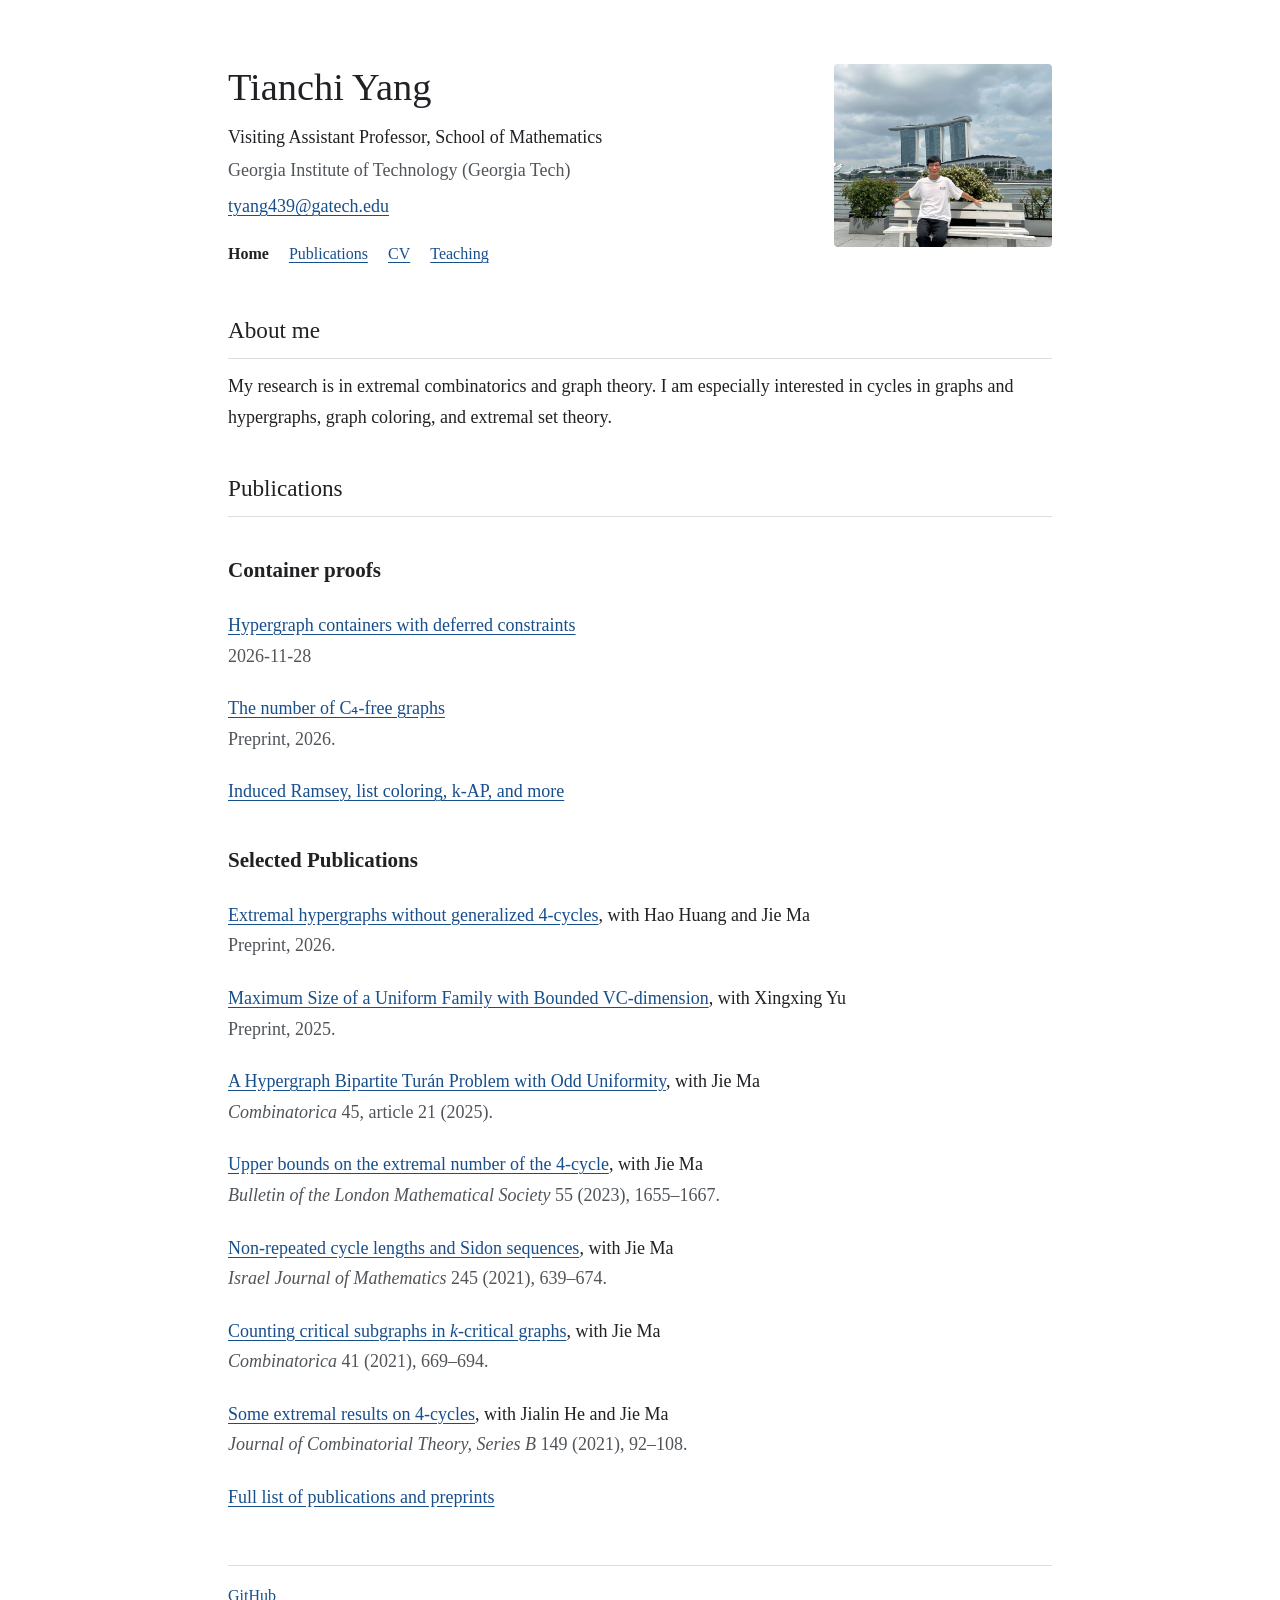
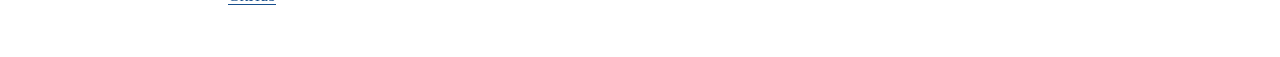
<file: index.html>
<!doctype html>
<html lang="en">
<head>
  <meta charset="utf-8">
  <meta name="viewport" content="width=device-width, initial-scale=1">
  <meta name="description" content="Academic homepage of Tianchi Yang, Visiting Assistant Professor of Mathematics at Georgia Tech. Research in extremal combinatorics and graph theory, publications, CV, and teaching.">
  <title>Tianchi Yang | Georgia Tech Mathematics</title>
  <link rel="canonical" href="https://tianchi-yang.github.io/">
  <link rel="stylesheet" href="styles.css">
  <script src="container-proofs.js" defer></script>
  <script type="application/ld+json">
    {
      "@context": "https://schema.org",
      "@type": "ProfilePage",
      "url": "https://tianchi-yang.github.io/",
      "mainEntity": {
        "@type": "Person",
        "name": "Tianchi Yang",
        "url": "https://tianchi-yang.github.io/",
        "jobTitle": "Visiting Assistant Professor, School of Mathematics",
        "worksFor": {
          "@type": "CollegeOrUniversity",
          "name": "Georgia Institute of Technology",
          "url": "https://www.gatech.edu/"
        },
        "sameAs": [
          "https://math.gatech.edu/people/tianchi-yang",
          "https://github.com/tianchi-yang"
        ]
      }
    }
  </script>
</head>
<body>
  <header class="profile-header">
    <div>
      <h1>Tianchi Yang</h1>
      <p class="affiliation">Visiting Assistant Professor, School of Mathematics</p>
      <p class="institution">Georgia Institute of Technology (Georgia Tech)</p>
      <p class="contact"><a href="mailto:tyang439@gatech.edu">tyang439@gatech.edu</a></p>
      <nav aria-label="Main navigation">
        <a href="./" aria-current="page">Home</a>
        <a href="publications.html">Publications</a>
        <a href="cv.html">CV</a>
        <a href="teaching.html">Teaching</a>
      </nav>
    </div>
    <img class="portrait" src="portrait.png" width="850" height="712" alt="Tianchi Yang">
  </header>
  <main>
    <section id="about">
      <h2>About me</h2>
      <p id="research">My research is in extremal combinatorics and graph theory. I am especially interested in cycles in graphs and hypergraphs, graph coloring, and extremal set theory.</p>
    </section>
    <section aria-labelledby="publications-heading">
      <h2 id="publications-heading">Publications</h2>
      <section id="container-proofs">
        <h3>Container proofs</h3>
        <ul class="papers" id="container-proof-list" data-limit="2" hidden>
          <li><a href="https://arxiv.org/abs/2610.39595">The number of C₄-free graphs</a>
            <span class="paper-details">Preprint, 2026.</span>
          </li>
        </ul>
        <p id="container-proof-status">Manuscripts will be listed here as they become available.</p>
        <p><a href="containers.html">Induced Ramsey, list coloring, k-AP, and more</a></p>
      </section>
      <section id="recent-papers">
        <h3>Selected Publications</h3>
        <ul class="papers">
          <li><a href="https://arxiv.org/abs/2609.37744">Extremal hypergraphs without generalized 4-cycles</a>, with Hao Huang and Jie Ma
            <span class="paper-details">Preprint, 2026.</span>
          </li>
          <li><a href="https://arxiv.org/abs/2508.14334">Maximum Size of a Uniform Family with Bounded VC-dimension</a>, with Xingxing Yu
            <span class="paper-details">Preprint, 2025.</span>
          </li>
          <li><a href="https://arxiv.org/abs/2403.04318">A Hypergraph Bipartite Turán Problem with Odd Uniformity</a>, with Jie Ma
            <span class="paper-details"><cite>Combinatorica</cite> 45, article 21 (2025).</span>
          </li>
          <li><a href="https://arxiv.org/abs/2107.11601">Upper bounds on the extremal number of the 4-cycle</a>, with Jie Ma
            <span class="paper-details"><cite>Bulletin of the London Mathematical Society</cite> 55 (2023), 1655–1667.</span>
          </li>
          <li><a href="https://arxiv.org/abs/2007.12513">Non-repeated cycle lengths and Sidon sequences</a>, with Jie Ma
            <span class="paper-details"><cite>Israel Journal of Mathematics</cite> 245 (2021), 639–674.</span>
          </li>
          <li><a href="https://arxiv.org/abs/1906.09598">Counting critical subgraphs in <i>k</i>-critical graphs</a>, with Jie Ma
            <span class="paper-details"><cite>Combinatorica</cite> 41 (2021), 669–694.</span>
          </li>
          <li><a href="https://doi.org/10.1016/j.jctb.2021.01.007">Some extremal results on 4-cycles</a>, with Jialin He and Jie Ma
            <span class="paper-details"><cite>Journal of Combinatorial Theory, Series B</cite> 149 (2021), 92–108.</span>
          </li>
        </ul>
        <p><a href="publications.html">Full list of publications and preprints</a></p>
      </section>
    </section>
  </main>
  <footer><a href="https://github.com/tianchi-yang">GitHub</a></footer>
  <script>
    // Keep links to sections of the former single-page site working.
    const destinations = new Map([
      ['#publications', 'publications.html'],
      ['#generalized-cycles', 'publications.html#generalized-cycles'],
      ['#vc-dimension', 'publications.html#vc-dimension'],
      ['#four-cycles', 'publications.html#four-cycles'],
      ['#cv', 'cv.html'],
      ['#teaching', 'teaching.html'],
    ]);
    const destination = destinations.get(location.hash);
    if (destination) location.replace(destination);
  </script>
</body>
</html>
</file>
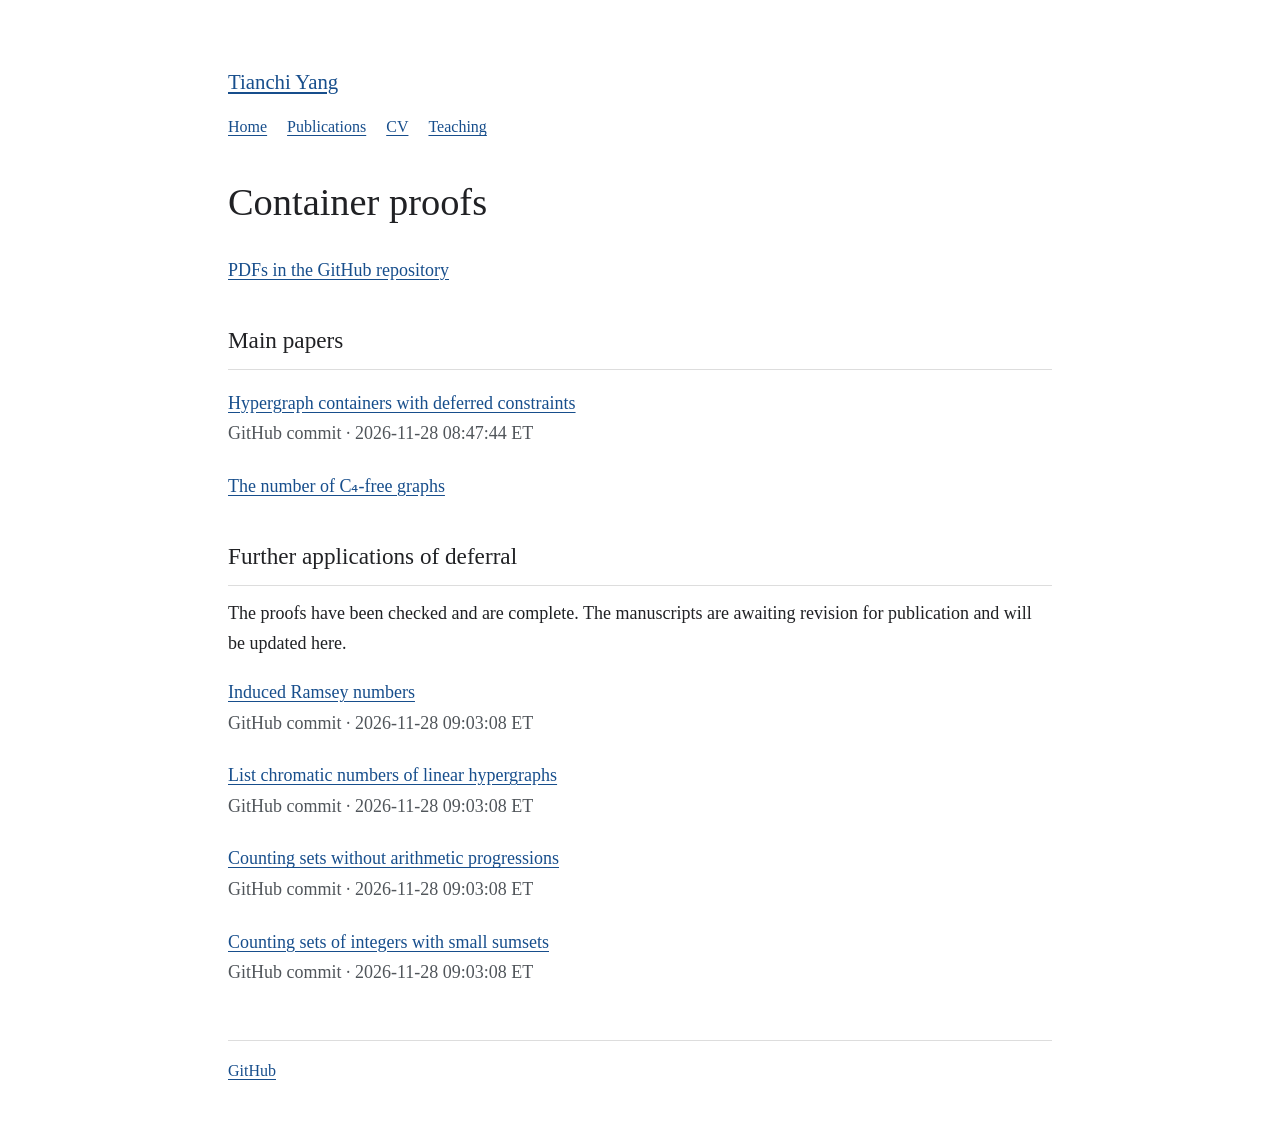
<file: containers.html>
<!doctype html>
<html lang="en">
<head>
  <meta charset="utf-8">
  <meta name="viewport" content="width=device-width, initial-scale=1">
  <meta name="description" content="Main papers and further applications of deferral in the hypergraph container method by Tianchi Yang.">
  <title>Container proofs | Tianchi Yang</title>
  <link rel="canonical" href="https://tianchi-yang.github.io/containers.html">
  <link rel="stylesheet" href="styles.css">
  <script src="container-proofs.js" defer></script>
</head>
<body>
  <header class="page-header">
    <a class="site-name" href="./">Tianchi Yang</a>
    <nav aria-label="Main navigation">
      <a href="./">Home</a>
      <a href="publications.html">Publications</a>
      <a href="cv.html">CV</a>
      <a href="teaching.html">Teaching</a>
    </nav>
  </header>
  <main>
    <h1 class="page-title">Container proofs</h1>
    <p><a href="https://github.com/tianchi-yang/tianchi-yang.github.io/tree/main/papers">PDFs in the GitHub repository</a></p>
    <section aria-labelledby="main-papers-heading">
      <h2 id="main-papers-heading">Main papers</h2>
      <ul class="papers" id="container-proof-list">
        <li>
          <a href="papers/hypergraph-containers-with-deferred-constraints.pdf">Hypergraph containers with deferred constraints</a>
          <span class="paper-details">GitHub commit · <time datetime="2026-11-28T13:47:44Z">2026-11-28 08:47:44 ET</time></span>
        </li>
        <li>
          <a href="https://arxiv.org/abs/2610.39595">The number of C₄-free graphs</a>
        </li>
      </ul>
      <p id="container-proof-status" hidden></p>
    </section>
    <section aria-labelledby="further-applications-heading">
      <h2 id="further-applications-heading">Further applications of deferral</h2>
      <p>The proofs have been checked and are complete. The manuscripts are awaiting revision for publication and will be updated here.</p>
      <ul class="papers">
        <li>
          <a href="papers/induced-ramsey-numbers.pdf">Induced Ramsey numbers</a>
          <span class="paper-details">GitHub commit · <time datetime="2026-11-28T14:03:08Z">2026-11-28 09:03:08 ET</time></span>
        </li>
        <li>
          <a href="papers/list-chromatic-numbers-of-linear-hypergraphs.pdf">List chromatic numbers of linear hypergraphs</a>
          <span class="paper-details">GitHub commit · <time datetime="2026-11-28T14:03:08Z">2026-11-28 09:03:08 ET</time></span>
        </li>
        <li>
          <a href="papers/counting-sets-without-arithmetic-progressions.pdf">Counting sets without arithmetic progressions</a>
          <span class="paper-details">GitHub commit · <time datetime="2026-11-28T14:03:08Z">2026-11-28 09:03:08 ET</time></span>
        </li>
        <li>
          <a href="papers/counting-sets-of-integers-with-small-sumsets.pdf">Counting sets of integers with small sumsets</a>
          <span class="paper-details">GitHub commit · <time datetime="2026-11-28T14:03:08Z">2026-11-28 09:03:08 ET</time></span>
        </li>
      </ul>
    </section>
  </main>
  <footer><a href="https://github.com/tianchi-yang">GitHub</a></footer>
</body>
</html>
</file>
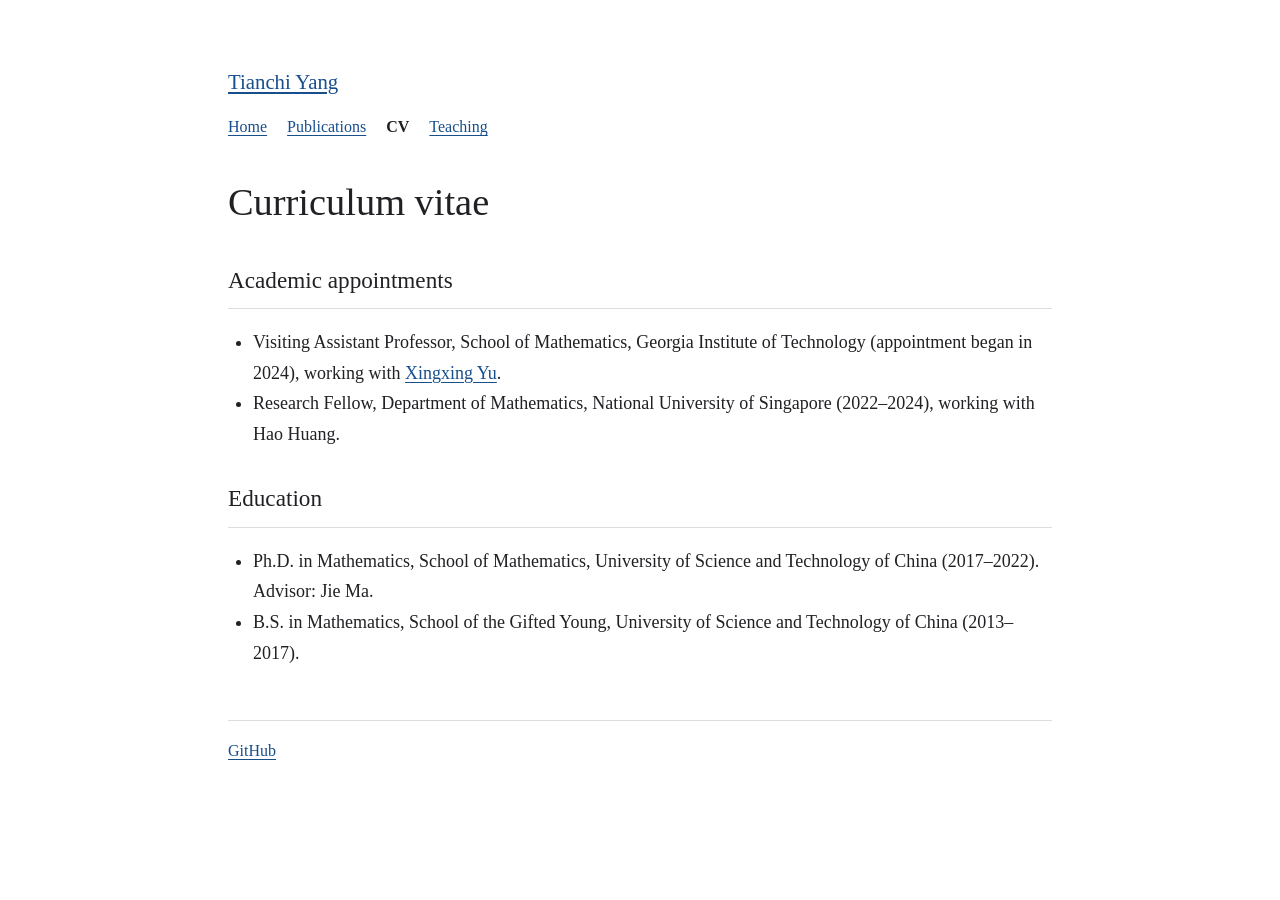
<file: cv.html>
<!doctype html>
<html lang="en">
<head>
  <meta charset="utf-8">
  <meta name="viewport" content="width=device-width, initial-scale=1">
  <meta name="description" content="Academic appointments and education of Tianchi Yang.">
  <title>Curriculum vitae | Tianchi Yang</title>
  <link rel="canonical" href="https://tianchi-yang.github.io/cv.html">
  <link rel="stylesheet" href="styles.css">
</head>
<body>
  <header class="page-header">
    <a class="site-name" href="./">Tianchi Yang</a>
    <nav aria-label="Main navigation">
      <a href="./">Home</a>
      <a href="publications.html">Publications</a>
      <a href="cv.html" aria-current="page">CV</a>
      <a href="teaching.html">Teaching</a>
    </nav>
  </header>
  <main>
    <h1 class="page-title">Curriculum vitae</h1>
    <section class="page-content" id="cv">
      <h2>Academic appointments</h2>
      <ul>
        <li>Visiting Assistant Professor, School of Mathematics, Georgia Institute of Technology (appointment began in 2024), working with <a href="https://math.gatech.edu/people/xingxing-yu">Xingxing Yu</a>.</li>
        <li>Research Fellow, Department of Mathematics, National University of Singapore (2022–2024), working with Hao Huang.</li>
      </ul>
      <h2>Education</h2>
      <ul>
        <li>Ph.D. in Mathematics, School of Mathematics, University of Science and Technology of China (2017–2022). Advisor: Jie Ma.</li>
        <li>B.S. in Mathematics, School of the Gifted Young, University of Science and Technology of China (2013–2017).</li>
      </ul>
    </section>
  </main>
  <footer><a href="https://github.com/tianchi-yang">GitHub</a></footer>
</body>
</html>
</file>
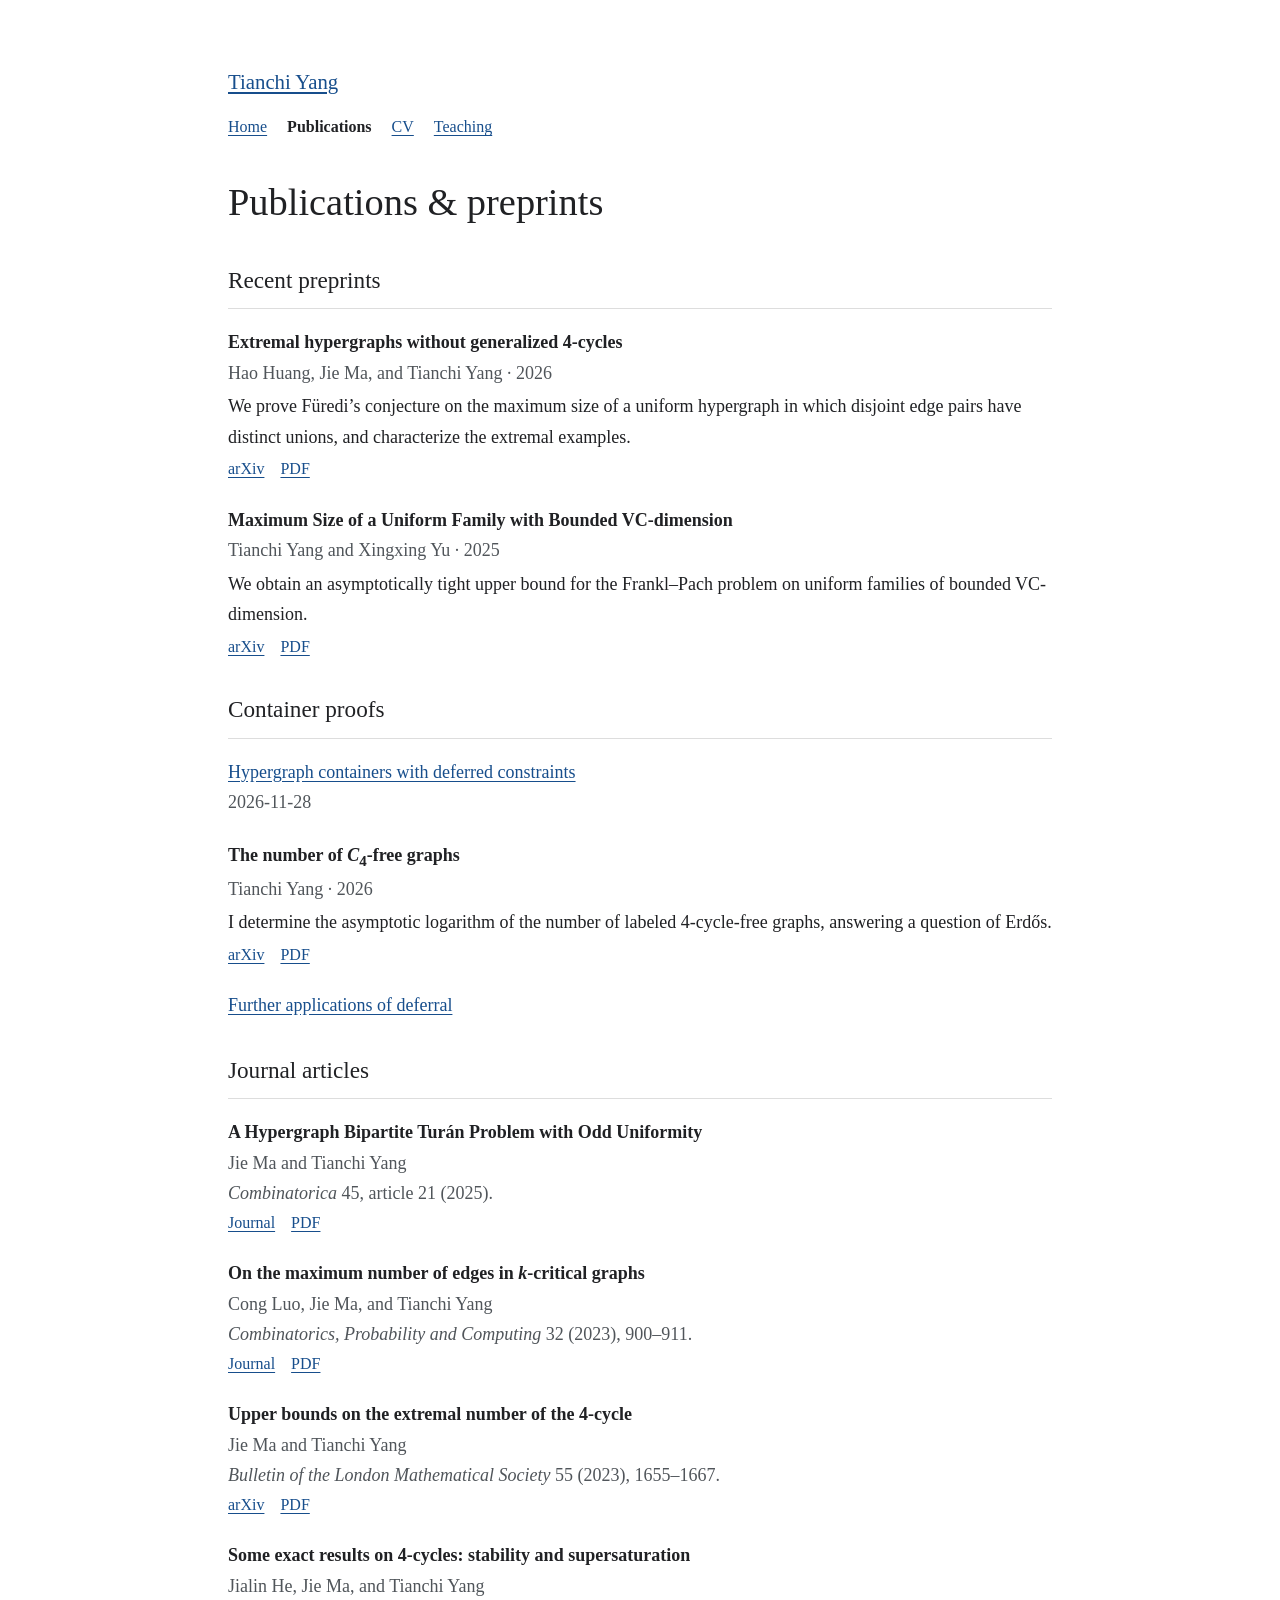
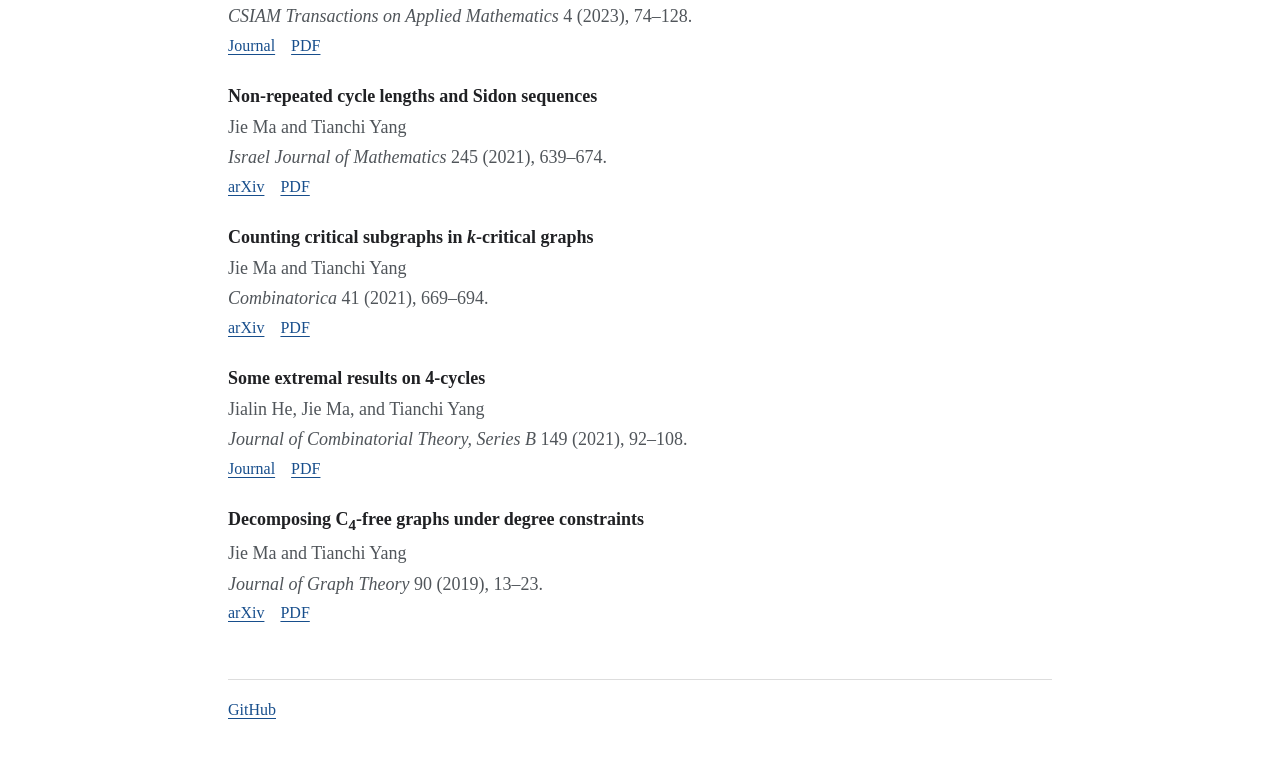
<file: publications.html>
<!doctype html>
<html lang="en">
<head>
  <meta charset="utf-8">
  <meta name="viewport" content="width=device-width, initial-scale=1">
  <meta name="description" content="Journal articles and recent preprints by Tianchi Yang in combinatorics and graph theory.">
  <title>Publications &amp; preprints | Tianchi Yang</title>
  <link rel="canonical" href="https://tianchi-yang.github.io/publications.html">
  <link rel="stylesheet" href="styles.css">
  <script src="container-proofs.js" defer></script>
</head>
<body>
  <header class="page-header">
    <a class="site-name" href="./">Tianchi Yang</a>
    <nav aria-label="Main navigation">
      <a href="./">Home</a>
      <a href="publications.html" aria-current="page">Publications</a>
      <a href="cv.html">CV</a>
      <a href="teaching.html">Teaching</a>
    </nav>
  </header>
  <main>
    <h1 class="page-title">Publications &amp; preprints</h1>
    <section class="page-content" id="publications">
      <h2>Recent preprints</h2>
      <ul class="papers">
        <li id="generalized-cycles"><strong>Extremal hypergraphs without generalized 4-cycles</strong>
          <span class="paper-details">Hao Huang, Jie Ma, and Tianchi Yang · 2026</span>
          <span class="paper-note">We prove Füredi’s conjecture on the maximum size of a uniform hypergraph in which disjoint edge pairs have distinct unions, and characterize the extremal examples.</span>
          <span class="paper-links"><a href="https://arxiv.org/abs/2609.37744">arXiv</a> <a href="https://arxiv.org/pdf/2609.37744">PDF</a></span>
        </li>
        <li id="vc-dimension"><strong>Maximum Size of a Uniform Family with Bounded VC-dimension</strong>
          <span class="paper-details">Tianchi Yang and Xingxing Yu · 2025</span>
          <span class="paper-note">We obtain an asymptotically tight upper bound for the Frankl–Pach problem on uniform families of bounded VC-dimension.</span>
          <span class="paper-links"><a href="https://arxiv.org/abs/2508.14334">arXiv</a> <a href="https://arxiv.org/pdf/2508.14334">PDF</a></span>
        </li>
      </ul>
      <h2 id="container-proofs">Container proofs</h2>
      <ul class="papers" id="container-proof-list">
        <li id="number-of-c4-free-graphs"><strong>The number of <i>C</i><sub>4</sub>-free graphs</strong>
          <span class="paper-details">Tianchi Yang · 2026</span>
          <span class="paper-note">I determine the asymptotic logarithm of the number of labeled 4-cycle-free graphs, answering a question of Erdős.</span>
          <span class="paper-links"><a href="https://arxiv.org/abs/2610.39595">arXiv</a> <a href="https://arxiv.org/pdf/2610.39595">PDF</a></span>
        </li>
      </ul>
      <p id="container-proof-status" hidden></p>
      <p><a href="containers.html">Further applications of deferral</a></p>
      <h2>Journal articles</h2>
      <ul class="papers">
        <li><strong>A Hypergraph Bipartite Turán Problem with Odd Uniformity</strong>
          <span class="paper-details">Jie Ma and Tianchi Yang</span>
          <span class="paper-details"><cite>Combinatorica</cite> 45, article 21 (2025).</span>
          <span class="paper-links"><a href="https://doi.org/10.1007/s00493-025-00146-2">Journal</a> <a href="https://arxiv.org/pdf/2403.04318">PDF</a></span>
        </li>
        <li><strong>On the maximum number of edges in <i>k</i>-critical graphs</strong>
          <span class="paper-details">Cong Luo, Jie Ma, and Tianchi Yang</span>
          <span class="paper-details"><cite>Combinatorics, Probability and Computing</cite> 32 (2023), 900–911.</span>
          <span class="paper-links"><a href="https://www.cambridge.org/core/journals/combinatorics-probability-and-computing/article/on-the-maximum-number-of-edges-in-kcritical-graphs/9D540DEE2EE90A8D99963128E8250BCC">Journal</a> <a href="https://arxiv.org/pdf/2301.01656">PDF</a></span>
        </li>
        <li><strong>Upper bounds on the extremal number of the 4-cycle</strong>
          <span class="paper-details">Jie Ma and Tianchi Yang</span>
          <span class="paper-details"><cite>Bulletin of the London Mathematical Society</cite> 55 (2023), 1655–1667.</span>
          <span class="paper-links"><a href="https://arxiv.org/abs/2107.11601">arXiv</a> <a href="https://arxiv.org/pdf/2107.11601">PDF</a></span>
        </li>
        <li id="four-cycles"><strong>Some exact results on 4-cycles: stability and supersaturation</strong>
          <span class="paper-details">Jialin He, Jie Ma, and Tianchi Yang</span>
          <span class="paper-details"><cite>CSIAM Transactions on Applied Mathematics</cite> 4 (2023), 74–128.</span>
          <span class="paper-links"><a href="https://doi.org/10.4208/csiam-am.SO-2021-0006">Journal</a> <a href="https://arxiv.org/pdf/1912.00986">PDF</a></span>
        </li>
        <li><strong>Non-repeated cycle lengths and Sidon sequences</strong>
          <span class="paper-details">Jie Ma and Tianchi Yang</span>
          <span class="paper-details"><cite>Israel Journal of Mathematics</cite> 245 (2021), 639–674.</span>
          <span class="paper-links"><a href="https://arxiv.org/abs/2007.12513">arXiv</a> <a href="https://arxiv.org/pdf/2007.12513">PDF</a></span>
        </li>
        <li><strong>Counting critical subgraphs in <i>k</i>-critical graphs</strong>
          <span class="paper-details">Jie Ma and Tianchi Yang</span>
          <span class="paper-details"><cite>Combinatorica</cite> 41 (2021), 669–694.</span>
          <span class="paper-links"><a href="https://arxiv.org/abs/1906.09598">arXiv</a> <a href="https://arxiv.org/pdf/1906.09598">PDF</a></span>
        </li>
        <li><strong>Some extremal results on 4-cycles</strong>
          <span class="paper-details">Jialin He, Jie Ma, and Tianchi Yang</span>
          <span class="paper-details"><cite>Journal of Combinatorial Theory, Series B</cite> 149 (2021), 92–108.</span>
          <span class="paper-links"><a href="https://doi.org/10.1016/j.jctb.2021.01.007">Journal</a> <a href="https://raw.githubusercontent.com/tianchi-yang/Tianchi8.github.io/master/files/c4-turan.pdf">PDF</a></span>
        </li>
        <li><strong>Decomposing C<sub>4</sub>-free graphs under degree constraints</strong>
          <span class="paper-details">Jie Ma and Tianchi Yang</span>
          <span class="paper-details"><cite>Journal of Graph Theory</cite> 90 (2019), 13–23.</span>
          <span class="paper-links"><a href="https://arxiv.org/abs/1706.07292">arXiv</a> <a href="https://arxiv.org/pdf/1706.07292">PDF</a></span>
        </li>
      </ul>
    </section>
  </main>
  <footer><a href="https://github.com/tianchi-yang">GitHub</a></footer>
</body>
</html>
</file>
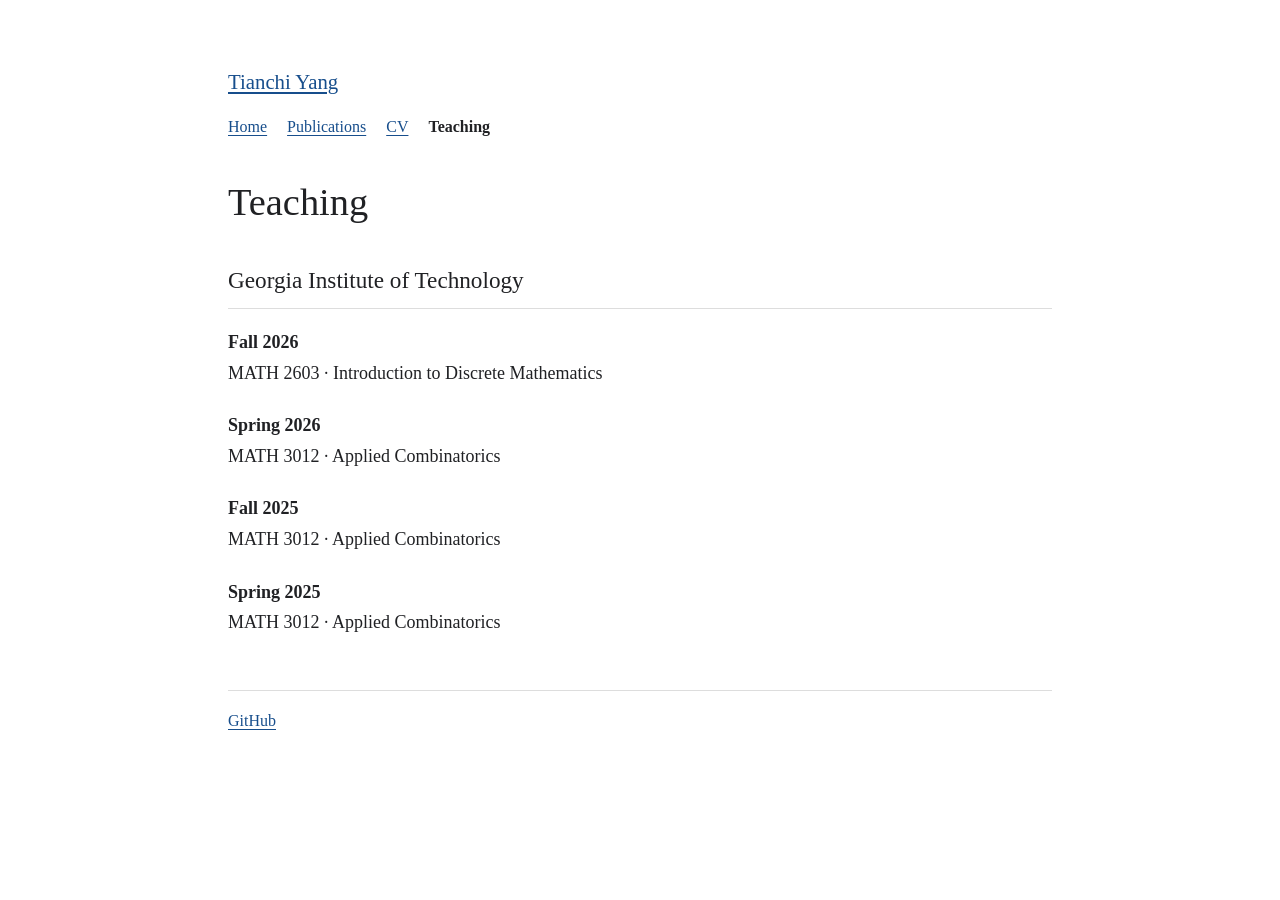
<file: teaching.html>
<!doctype html>
<html lang="en">
<head>
  <meta charset="utf-8">
  <meta name="viewport" content="width=device-width, initial-scale=1">
  <meta name="description" content="Courses taught by Tianchi Yang at Georgia Tech.">
  <title>Teaching | Tianchi Yang</title>
  <link rel="canonical" href="https://tianchi-yang.github.io/teaching.html">
  <link rel="stylesheet" href="styles.css">
</head>
<body>
  <header class="page-header">
    <a class="site-name" href="./">Tianchi Yang</a>
    <nav aria-label="Main navigation">
      <a href="./">Home</a>
      <a href="publications.html">Publications</a>
      <a href="cv.html">CV</a>
      <a href="teaching.html" aria-current="page">Teaching</a>
    </nav>
  </header>
  <main>
    <h1 class="page-title">Teaching</h1>
    <section class="page-content" id="teaching">
      <h2>Georgia Institute of Technology</h2>
      <ul class="papers">
        <li><strong>Fall 2026</strong><br>MATH 2603 · Introduction to Discrete Mathematics</li>
        <li><strong>Spring 2026</strong><br>MATH 3012 · Applied Combinatorics</li>
        <li><strong>Fall 2025</strong><br>MATH 3012 · Applied Combinatorics</li>
        <li><strong>Spring 2025</strong><br>MATH 3012 · Applied Combinatorics</li>
      </ul>
    </section>
  </main>
  <footer><a href="https://github.com/tianchi-yang">GitHub</a></footer>
</body>
</html>
</file>
<file: styles.css>
:root { color-scheme: light; }
* { box-sizing: border-box; }
body { margin: 0 auto; max-width: 880px; padding: 64px 28px 48px; color: #202124; background: #fff; font: 18px/1.7 Georgia, "Times New Roman", serif; }
.profile-header { display: grid; grid-template-columns: minmax(0, 1fr) 218px; gap: 20px 34px; align-items: start; margin-bottom: 44px; }
h1 { margin: 0; font-size: 2.4rem; line-height: 1.2; font-weight: normal; }
.affiliation { margin: 12px 0 0; }
.institution { margin: 2px 0 0; color: #50555a; }
.contact { margin: 6px 0 18px; }
.portrait { display: block; width: 100%; height: auto; border-radius: 4px; }
nav { display: flex; flex-wrap: wrap; gap: 8px 20px; font-size: 1rem; }
a { color: #174e8c; text-underline-offset: 3px; }
a:hover { color: #082d56; }
a:focus-visible { outline: 2px solid #174e8c; outline-offset: 4px; }
section { margin: 36px 0; }
h2 { margin: 0 0 12px; border-bottom: 1px solid #ddd; padding-bottom: 8px; font-size: 1.45rem; font-weight: normal; }
p { margin: 12px 0; }
ul { padding-left: 25px; }
.papers { list-style: none; padding-left: 0; }
.papers li { margin: 0 0 22px; }
.paper-note { display: block; margin: 3px 0; }
.paper-details { display: block; color: #50555a; }
.paper-links { display: block; font-size: 1rem; }
.paper-links a + a { margin-left: 12px; }
footer { margin-top: 52px; padding-top: 16px; border-top: 1px solid #ddd; font-size: 1rem; }
@media (max-width: 650px) {
  body { padding: 36px 22px; }
  .profile-header { grid-template-columns: 1fr; }
  h1 { font-size: 2rem; }
  .portrait { width: min(218px, 100%); }
}

.page-header { margin-bottom: 38px; }
.site-name { display: inline-block; margin: 0 0 14px; font-size: 1.3rem; }
nav a[aria-current="page"] { color: #202124; font-weight: bold; text-decoration: none; }
.page-title { margin-bottom: 30px; }
.page-content h2 { margin-top: 30px; }
li[id] { scroll-margin-block-start: 24px; }
.recent-list li { margin-bottom: 8px; }
</file>
